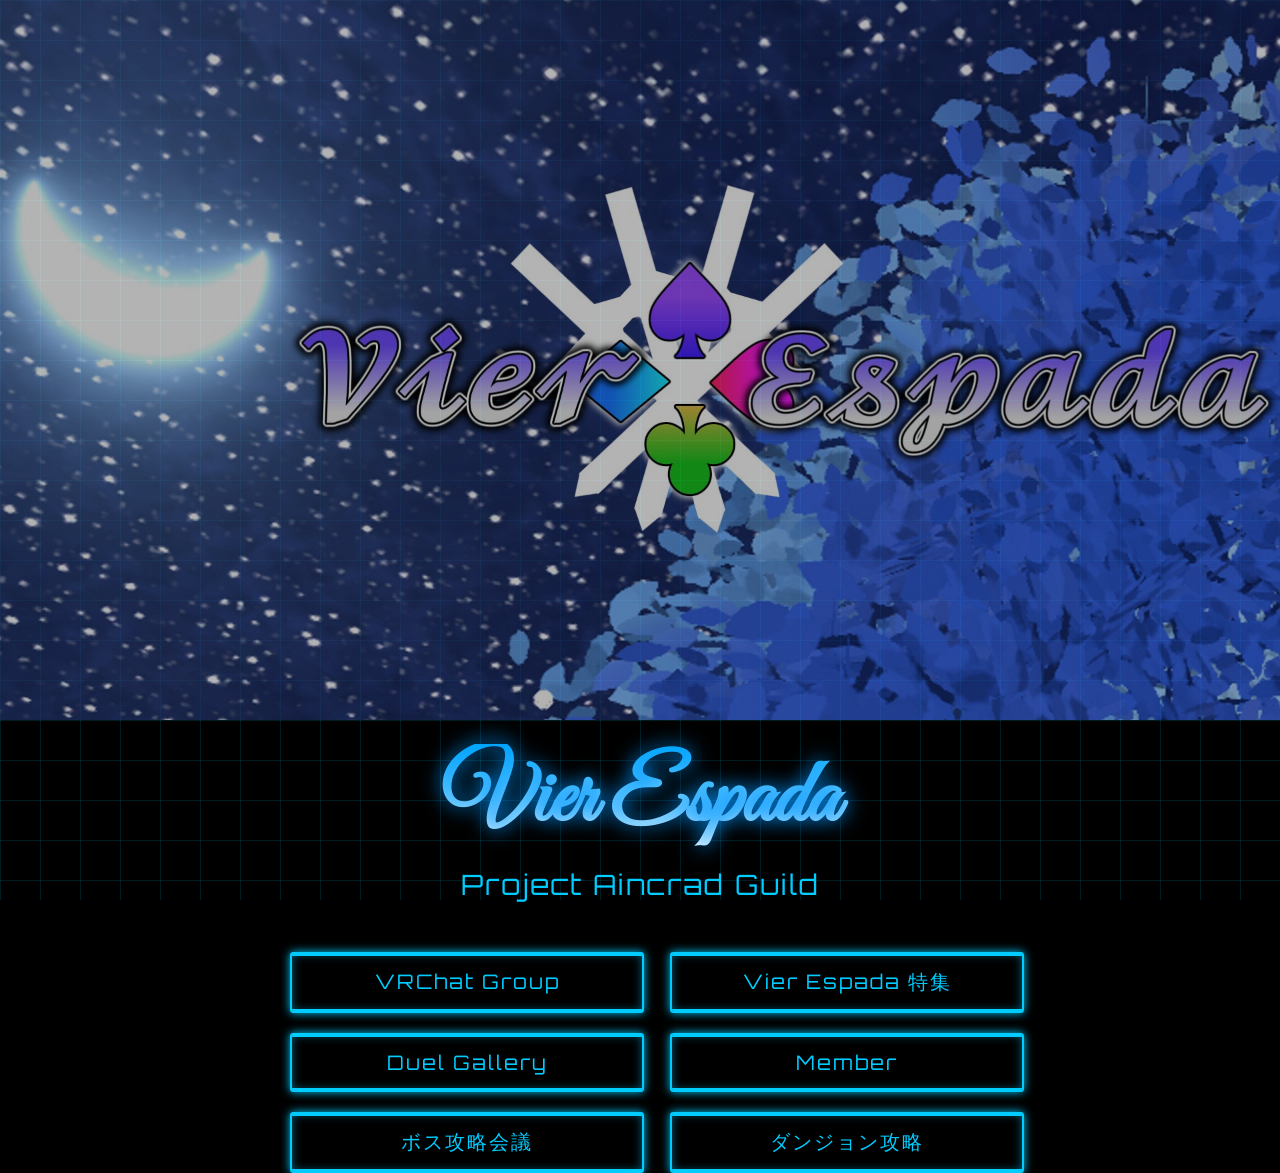
<file: index.html>
<!DOCTYPE html>
<html lang="ja">
<head>
  <meta charset="UTF-8">

  <title>Vier Espada</title>


  <link href="https://fonts.googleapis.com/css2?family=Orbitron&family=Great+Vibes&display=swap" rel="stylesheet">

  <link rel="stylesheet" href="style.css">
</head>

<body>

  

  <img src="bg.jpg" class="banner">

 
  <header>
    <h1>Vier Espada</h1>
    <p>Project Aincrad Guild</p>
  </header>

 
  <div class="hud">
    <a href="https://vrchat.com/home/group/grp_5118e809-9d5b-44a3-b567-2d597e972042"
   target="_blank"
   class="hud-btn">
  VRChat Group
</a>
    <a href="VET.html" class="hud-btn">Vier Espada 特集</a>
    <a href="DG.html" class="hud-btn">Duel Gallery</a>
    <a href="member.html" class="hud-btn">Member</a>
    <a href=".html" class="hud-btn">ボス攻略会議</a>
    <a href=".html" class="hud-btn">ダンジョン攻略</a>
  
  </div>

</body>
</html>
</file>
<file: style.css>
body {
  margin: 0;
  font-family: 'Orbitron', sans-serif;
  background-color: black;
  color: #00ccff;
  text-align: center;
  overflow-x: hidden;
}

/* 背景グリッド（SAO感） */
body::before {
  content: "";
  position: fixed;
  width: 100%;
  height: 100%;
  background-image: 
    linear-gradient(#00ccff22 1px, transparent 1px),
    linear-gradient(90deg, #00ccff22 1px, transparent 1px);
  background-size: 40px 40px;
  z-index: -1;
}

/* バナー */
.banner {
  width: 100%;
  opacity: 0.7;
}

/* タイトル */
h1 {
  font-family: 'Great Vibes', cursive;
  font-size: 90px;
  margin: 20px 0;

  background: linear-gradient(to bottom, #00aaff, #ffffff);
  -webkit-background-clip: text;
  color: transparent;

  text-shadow: 0 0 20px rgba(0, 150, 255, 1);
}

/* サブタイトル */
header p {
  font-size: 28px;
  color: #00ccff;
  letter-spacing: 2px;
  margin-top: -10px;
}

/* HUD（2列レイアウト） */
.hud {
  margin-top: 50px;

  display: grid;
  grid-template-columns: repeat(2, 1fr);
  column-gap: 60px;
  row-gap: 20px;
  
  width: 700px;
  margin-left: auto;
  margin-right: auto;
}

/* ボタン */
.hud-btn {
  width: 100%;
  padding: 15px;

  font-size: 20px;
  letter-spacing: 2px;

  color: #00ccff;
  text-decoration: none;

  border: 2px solid #00ccff;
  border-radius: 3px;

  background: rgba(0, 0, 0, 0.6);

  box-shadow: 
    0 0 10px #00ccff,
    inset 0 0 10px rgba(0, 204, 255, 0.5);

  position: relative;
  overflow: hidden;

  transition: 0.3s;
}

/* 上下ライン */
.hud-btn::before,
.hud-btn::after {
  content: "";
  position: absolute;
  width: 100%;
  height: 2px;
  background: #00ccff;
  left: 0;
}

.hud-btn::before {
  top: 0;
}

.hud-btn::after {
  bottom: 0;
}

/* ホバー演出 */
.hud-btn:hover {
  background: rgba(0, 204, 255, 0.2);

  box-shadow: 
    0 0 20px #00ccff,
    0 0 40px #00ccff,
    inset 0 0 20px rgba(0, 204, 255, 0.8);

  transform: scale(1.05);
}

/* ホバー時はズレ戻す */
.hud-btn:hover {
  transform: scale(1.05) translateX(0);
}
.back-btn {
  position: fixed;
  top: 20px;
  left: 20px;

  padding: 10px 20px;

  color: #00ccff;
  text-decoration: none;

  border: 1px solid #00ccff;
  background: rgba(0, 0, 0, 0.6);

  box-shadow: 0 0 10px #00ccff;
  border-radius: 3px;

  transition: 0.3s;
}

.back-btn:hover {
  background: rgba(0, 204, 255, 0.2);
  box-shadow: 0 0 20px #00ccff;
  transform: scale(1.05);
}
.gallery {
  margin-top: 40px;

  display: grid;
  grid-template-columns: repeat(2, 1fr);
  gap: 20px;

  width: 700px;
  margin-left: auto;
  margin-right: auto;
}

.gallery-item {
  width: 100%;
  border: 2px solid #00ccff;
  box-shadow: 0 0 15px #00ccff;

  transition: 0.3s;
  cursor: pointer;
}

.gallery-item:hover {
  transform: scale(1.05);
  box-shadow: 0 0 30px #00ccff;
}
.lightbox {
  position: fixed;
  top: 0;
  left: 0;

  width: 100%;
  height: 100%;

  background: rgba(0, 0, 0, 0.9);

  display: none;
  justify-content: center;
  align-items: center;

  z-index: 999;
}

.lightbox img {
  max-width: 90%;
  max-height: 90%;

  border: 2px solid #00ccff;
  box-shadow: 0 0 30px #00ccff;

  animation: zoom 0.2s ease;
  cursor: pointer;
}

@keyframes zoom {
  from {
    transform: scale(0.7);
    opacity: 0;
  }
  to {
    transform: scale(1);
    opacity: 1;
  }
}
.slider {
  margin: 50px auto;

  display: flex;
  align-items: center;
  justify-content: center;

  gap: 20px;

  width: 800px;
}

.slide-img {
  width: 600px;

  border: 2px solid #00ccff;
  box-shadow: 0 0 25px #00ccff;

  transition: 0.3s;
}

.arrow {
  font-size: 40px;
  color: #00ccff;

  background: transparent;
  border: none;

  cursor: pointer;

  text-shadow: 0 0 10px #00ccff;
  transition: 0.2s;
}

.arrow:hover {
  transform: scale(1.2);
}
.slider {
  margin: 40px auto;
  display: flex;
  justify-content: center;
  align-items: center;
  gap: 20px;
  width: 800px;
}

.slide-img {
  width: 600px;
  border: 2px solid #00ccff;
  box-shadow: 0 0 20px #00ccff;
}

.arrow {
  font-size: 40px;
  color: #00ccff;
  background: none;
  border: none;
  cursor: pointer;
  text-shadow: 0 0 10px #00ccff;
}
</file>
